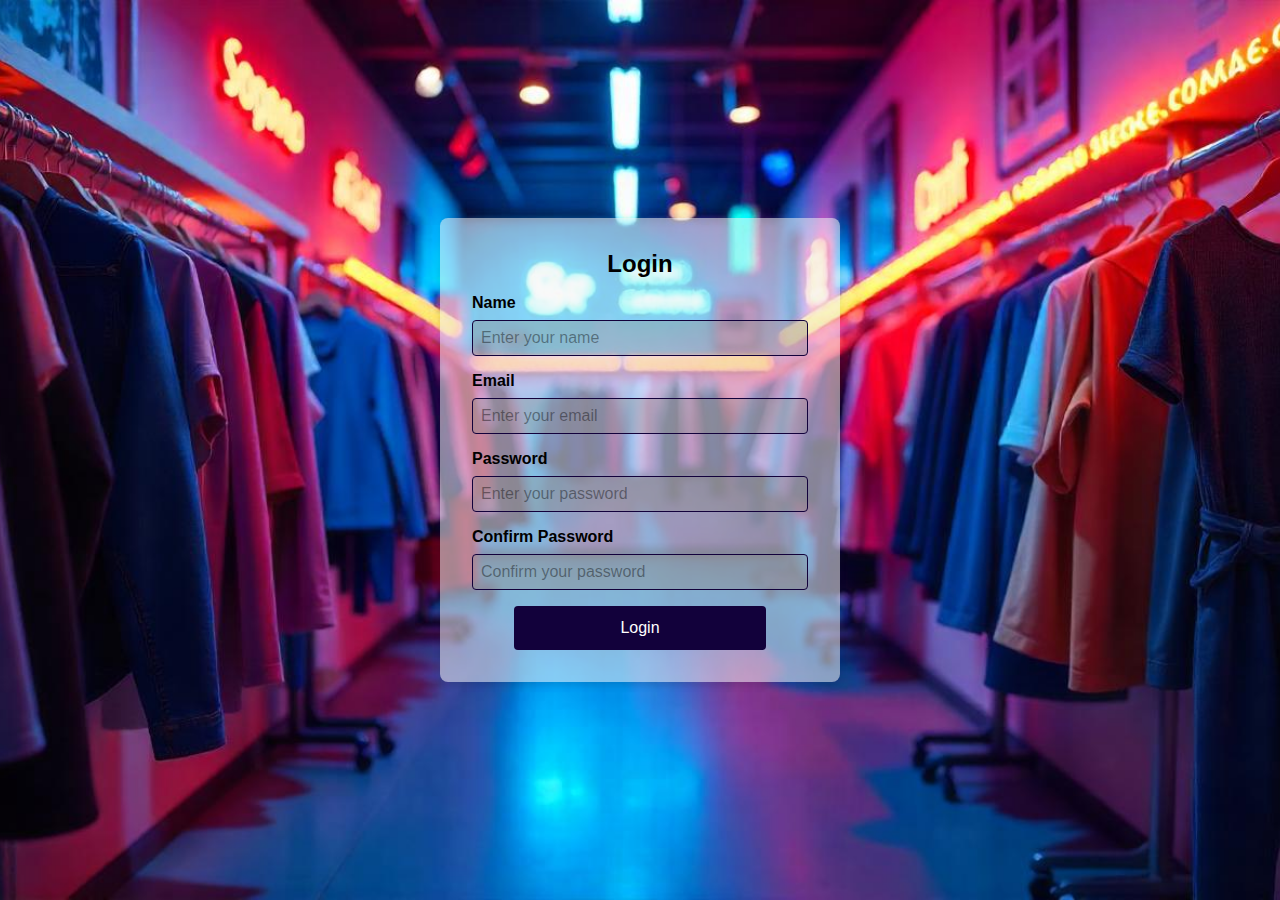
<file: index.html>
<!DOCTYPE html>
<html lang="en">
<head>
    <meta charset="UTF-8">
    <meta name="viewport" content="width=device-width, initial-scale=1.0">
    <title>Login Page</title>
    <link rel="stylesheet" href="./Styles/login.css">
</head>
<body>
    <main>
        <section class="login-container">
            <form id="loginForm">
                <h2>Login</h2>
                <div class="form-group">
                    <label for="name">Name</label>
                    <input type="text" id="name" autocomplete="off" placeholder="Enter your name" required>
                </div>
                <div class="form-group">
                    <label for="email">Email</label>
                    <input type="email" id="email" autocomplete="off" placeholder="Enter your email" required>
                </div>
                <div class="form-group">
                    <label for="password">Password</label>
                    <input type="password" id="password" autocomplete="new-password" placeholder="Enter your password" required>
                </div>
                <div class="form-group">
                    <label for="confirmPassword">Confirm Password</label>
                    <input type="password" id="confirmPassword" autocomplete="off" placeholder="Confirm your password" required>
                </div>
                <div class="buttonContainer">
                <button type="submit" id="loginButton">Login</button></div>
            </form>
        </section>
    </main>
    <script src="./Scripts/login.js"></script>
</body>
</html>
</file>
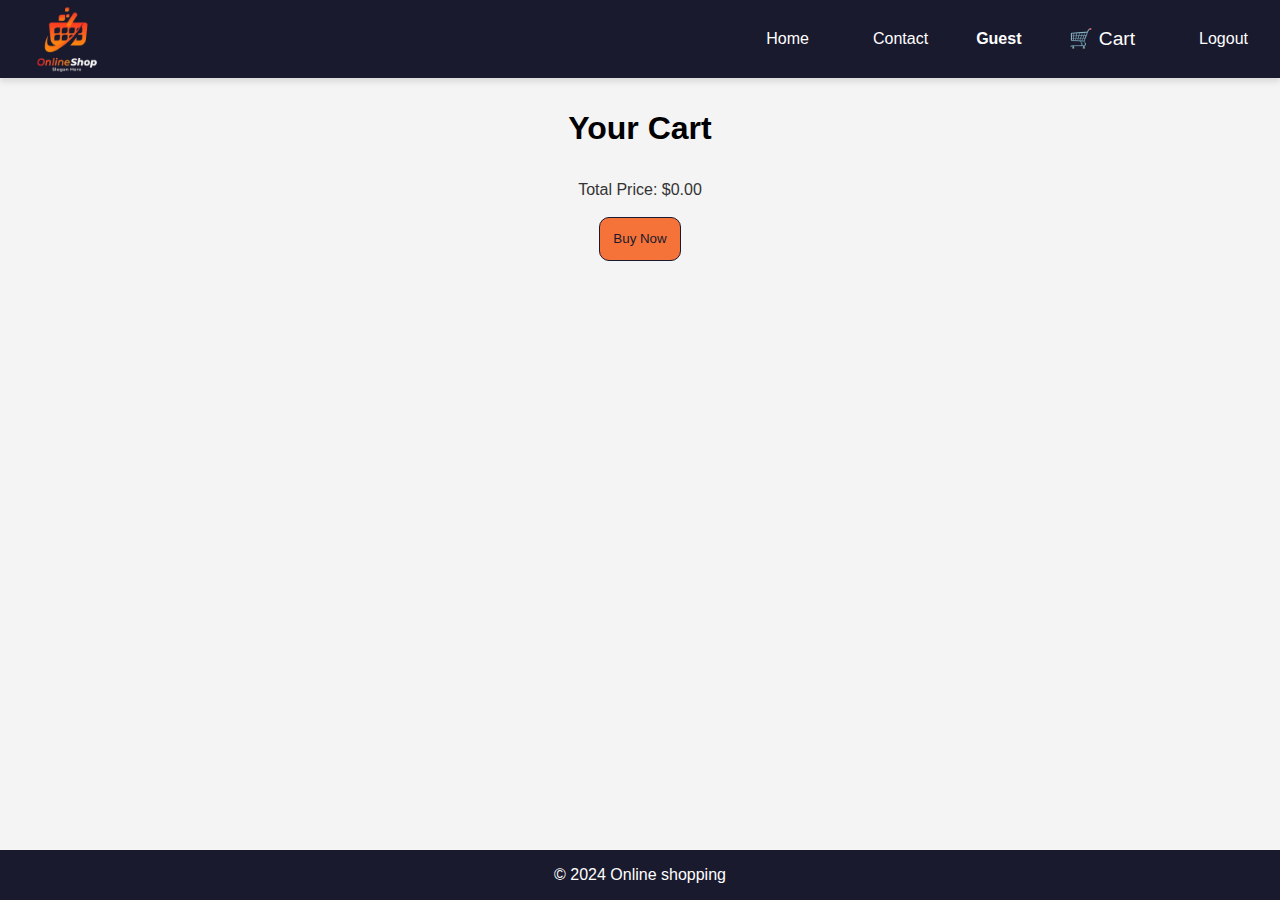
<file: cart.html>
<!DOCTYPE html>
<html lang="en">
<head>
    <meta charset="UTF-8">
    <meta name="viewport" content="width=device-width, initial-scale=1.0">
    <title>Cart</title>
    <link rel="stylesheet" href="./Styles/cart.css">
    <link rel="stylesheet" href="https://cdnjs.cloudflare.com/ajax/libs/font-awesome/6.0.0-beta3/css/all.min.css">
</head>
<body>
    <nav>
        <img class="logo" src="./logo1.jpg" alt="Logo">
        <ul>
            <li><a href="home.html" id="home">Home</a></li>
            <li><a href="contact.html" id="contact">Contact</a></li>
            <li id="userName">Welcome, User</li>
            <li><a href="cart.html" id="cart">🛒 Cart</a></li>
            <li><a href="index.html" id="logout">Logout</a></li>
        </ul>
        <div class="menu-toggle"><i class="fas fa-bars"></i></div>
    </nav>
    <main>
        <!-- Cart Section -->
        <section class="cart">
            <h2>Your Cart</h2>
            <div id="cartItems"></div>
            <br>
            <div id="totalPrice"></div>
            <br>
            <button id="buyNow" class="buy-now">Buy Now</button>
        </section>
    </main>

    <footer>
        <p>&copy; 2024 Online shopping</p>
        <button id="backToTopBtn">
            <i class="fas fa-arrow-up"></i>
        </button>
    </footer>

    <script src="./Scripts/cart.js"></script>
</body>
</html>
</file>
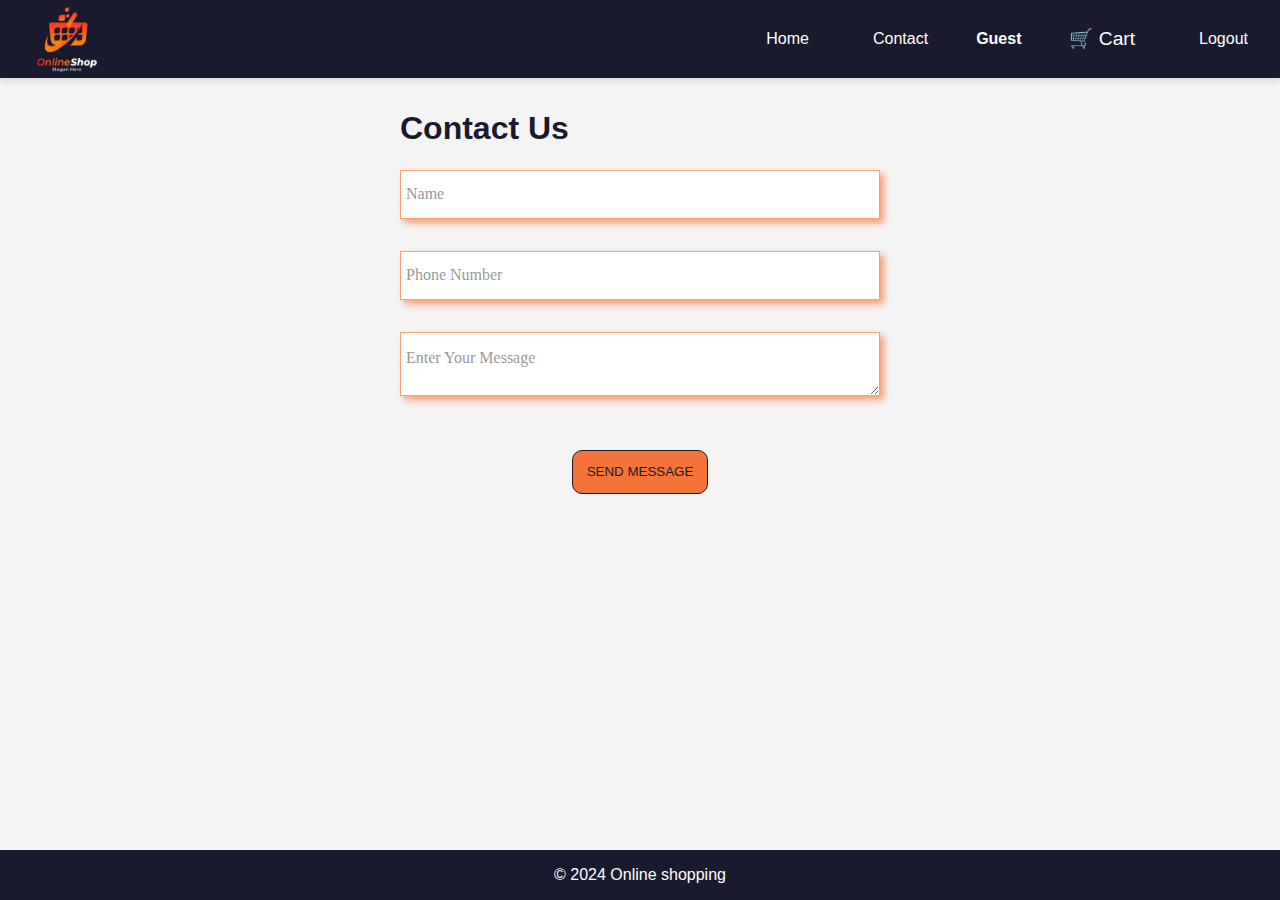
<file: contact.html>
<!DOCTYPE html>
<html lang="en">

<head>
    <meta charset="UTF-8">
    <meta name="viewport" content="width=device-width, initial-scale=1.0">
    <title>Contact</title>
    <link rel="stylesheet" href="./Styles/contact.css">
</head>

<body>

    <!-- Navigation Bar -->
    <nav>
        <img class="logo" src="./logo1.jpg" alt="Logo">
        <ul>
            <li><a href="home.html" id="home">Home</a></li>
            <li><a href="contact.html" id="contact">Contact</a></li>
            <li id="userName">Welcome, User</li>
            <li><a href="cart.html" id="cart">🛒 Cart</a></li>
            <li><a href="index.html" id="logout">Logout</a></li>
        </ul>
        <div class="menu-toggle"><i class="fas fa-bars"></i></div>
    </nav>

    <!-- Form -->
    <div class="contact">
        <h1>Contact Us</h1><br>
        <form>
            <p><input type="text" placeholder="Name" required name="Name" tabindex="1"></p>
            <p><input type="tel" placeholder="Phone Number" required name="People" tabindex="2"></p>
            <textarea name="feedback" id="#" placeholder="Enter Your Message"></textarea><br><br>
            <div style="text-align: center;">
                <p style="border-bottom: none;"><button type="submit">SEND MESSAGE</button></p>
            </div>
        </form>
    </div>

    <!-- Footer -->
    <footer>
        <p>&copy; 2024 Online shopping</p>
        <button id="backToTopBtn">
            <i class="fas fa-arrow-up"></i>
        </button>
    </footer>

    <script src="./Scripts/contact.js"></script>
</body>

</html>
</file>
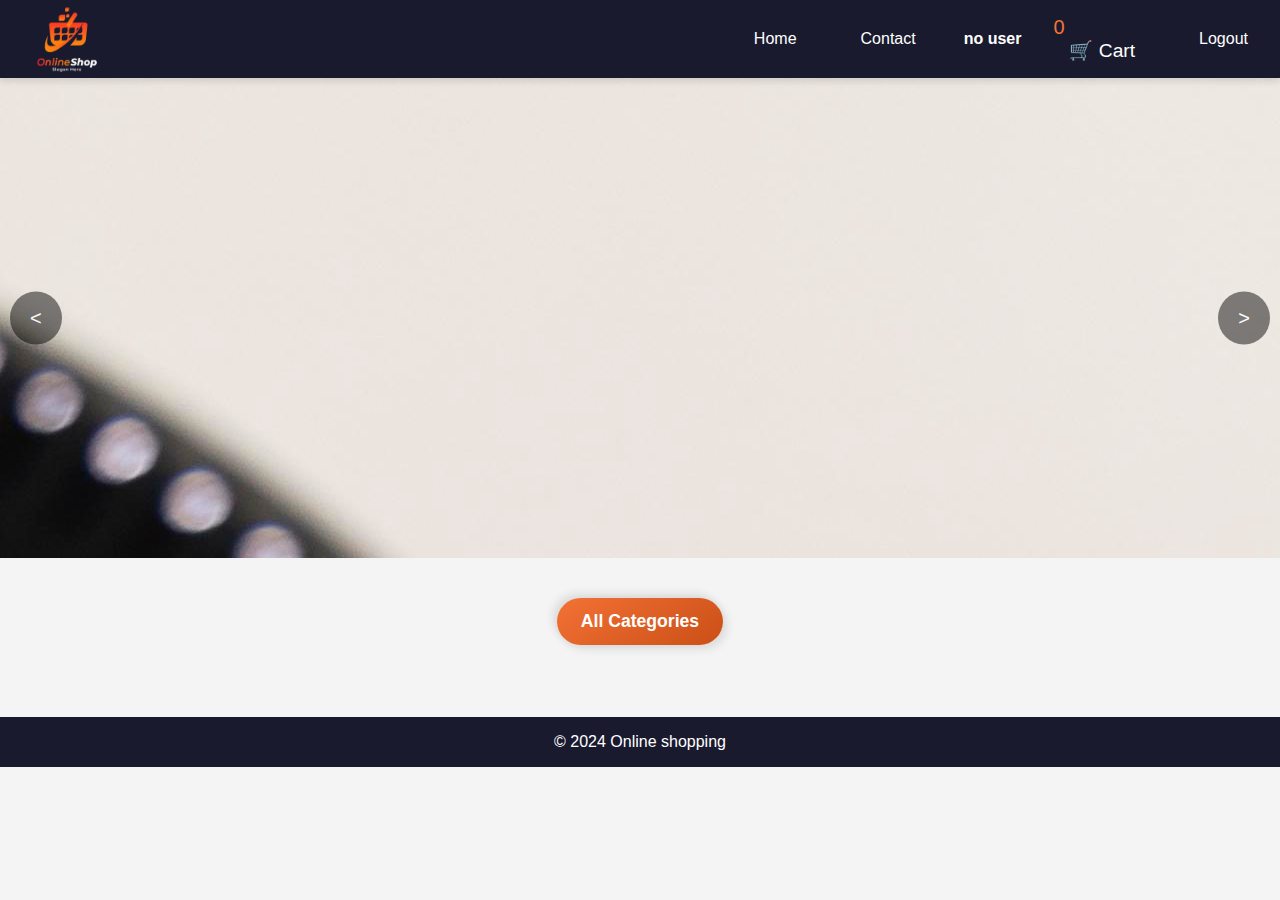
<file: home.html>
<!DOCTYPE html>
<html lang="en">

<head>
    <meta charset="UTF-8">
    <meta name="viewport" content="width=device-width, initial-scale=1.0">
    <title>Home Page</title>
    <link rel="stylesheet" href="./Styles/home.css">
    <link rel="stylesheet" href="https://cdnjs.cloudflare.com/ajax/libs/font-awesome/6.0.0-beta3/css/all.min.css">
</head>

<body>
    <!-- Navigation Bar -->
    <nav>
        <img class="logo" src="./logo1.jpg" alt="Logo">
        <ul>
            <li><a href="home.html" id="home">Home</a></li>
            <li><a href="contact.html" id="contact">Contact</a></li>
            <li id="userName">Welcome, User</li>
            <li><div id="cartCounter" class="cart-counter">0</div><a href="cart.html" id="cart">🛒 Cart
            </a></li>
            <li><a href="index.html" id="logout">Logout</a></li>
        </ul>
        <div class="menu-toggle"><i class="fas fa-bars"></i></div>
    </nav>

    <!-- Slider -->
    <div class="slidercontainer">
        <div class="slider">
            <img id="sliderImage" src="Images/image1.jpg" alt="Slider Image">
            <div class="controls">
                <button id="prev" class="control-button">&lt;</button>
                <button id="next" class="control-button">&gt;</button>
            </div>
        </div>
    </div>

    <!-- Categories Section -->
    <section class="categories">
        <button id="allCategories">All Categories</button>
        <div id="categoryButtons"></div>
    </section>

    <!-- Products Section -->
    <section class="products" id="products"></section>

    <!-- Footer -->
    <footer>
        <p>&copy; 2024 Online shopping</p>
        <button id="backToTopBtn">
            <i class="fas fa-arrow-up"></i>
        </button>
    </footer>

    <script src="./Scripts/home.js"></script>
</body>
</html>
</file>
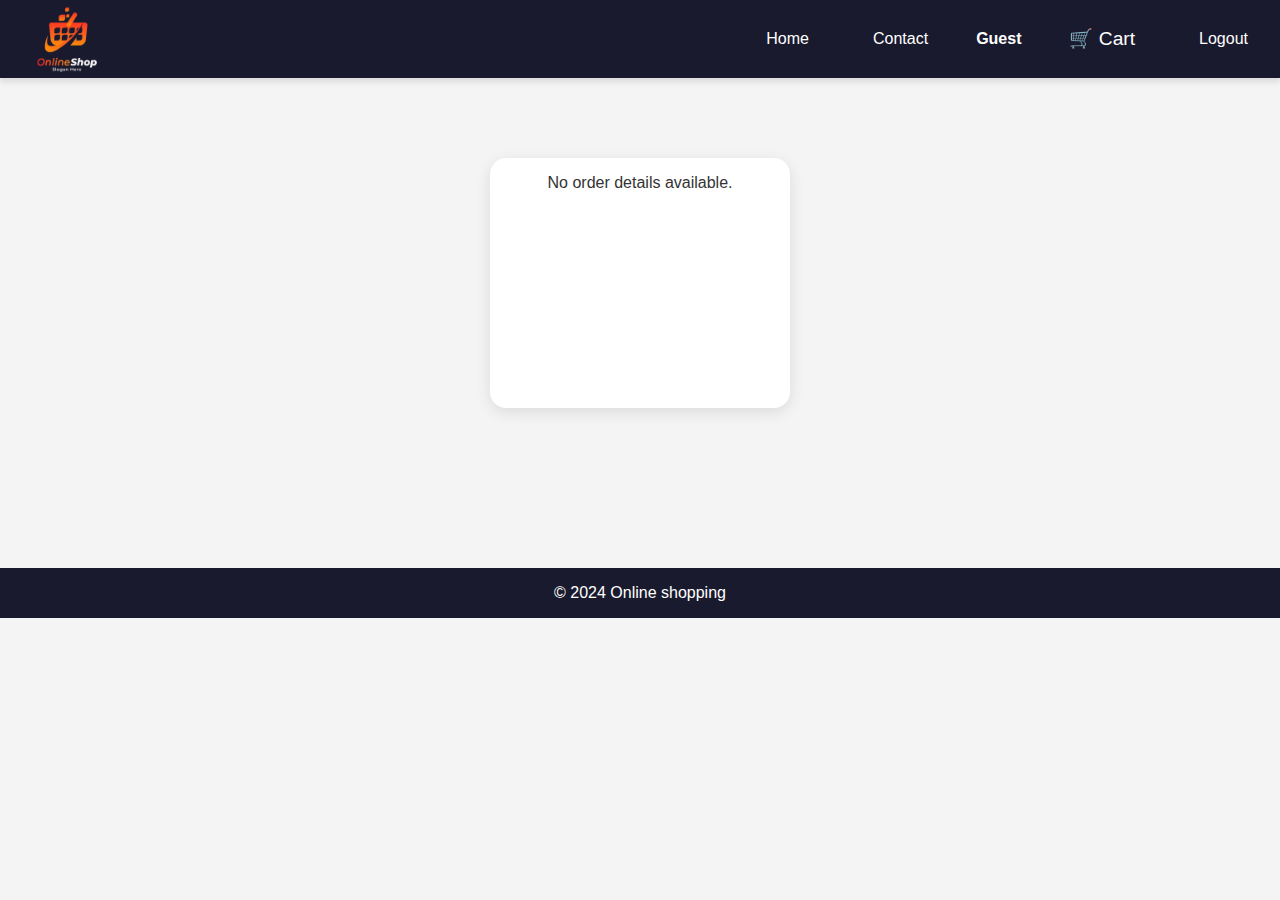
<file: order-shipped.html>
<!DOCTYPE html>
<html lang="en">
<head>
    <meta charset="UTF-8">
    <meta name="viewport" content="width=device-width, initial-scale=1.0">
    <title>Order Shipped</title>
    <link rel="stylesheet" href="./Styles/order-shipped.css">
    <link rel="stylesheet" href="https://cdnjs.cloudflare.com/ajax/libs/font-awesome/6.0.0-beta3/css/all.min.css">
</head>
<body>
    <nav>
        <img class="logo" src="./logo1.jpg" alt="Logo">
        <ul>
            <li><a href="home.html" id="home">Home</a></li>
            <li><a href="contact.html" id="contact">Contact</a></li>
            <li id="userName">Welcome, User</li>
            <li><a href="cart.html" id="cart">🛒 Cart</a></li>
            <li><a href="index.html" id="logout">Logout</a></li>
        </ul>
        <div class="menu-toggle"><i class="fas fa-bars"></i></div>
    </nav>

    <main>
        <section class="product-card">
        </section>
    </main>

    <footer>
        <p>&copy; 2024 Online shopping</p>
        <button id="backToTopBtn">
            <i class="fas fa-arrow-up"></i>
        </button>
    </footer>

    <script src="./Scripts/order-shipped.js"></script>
</body>
</html>
</file>
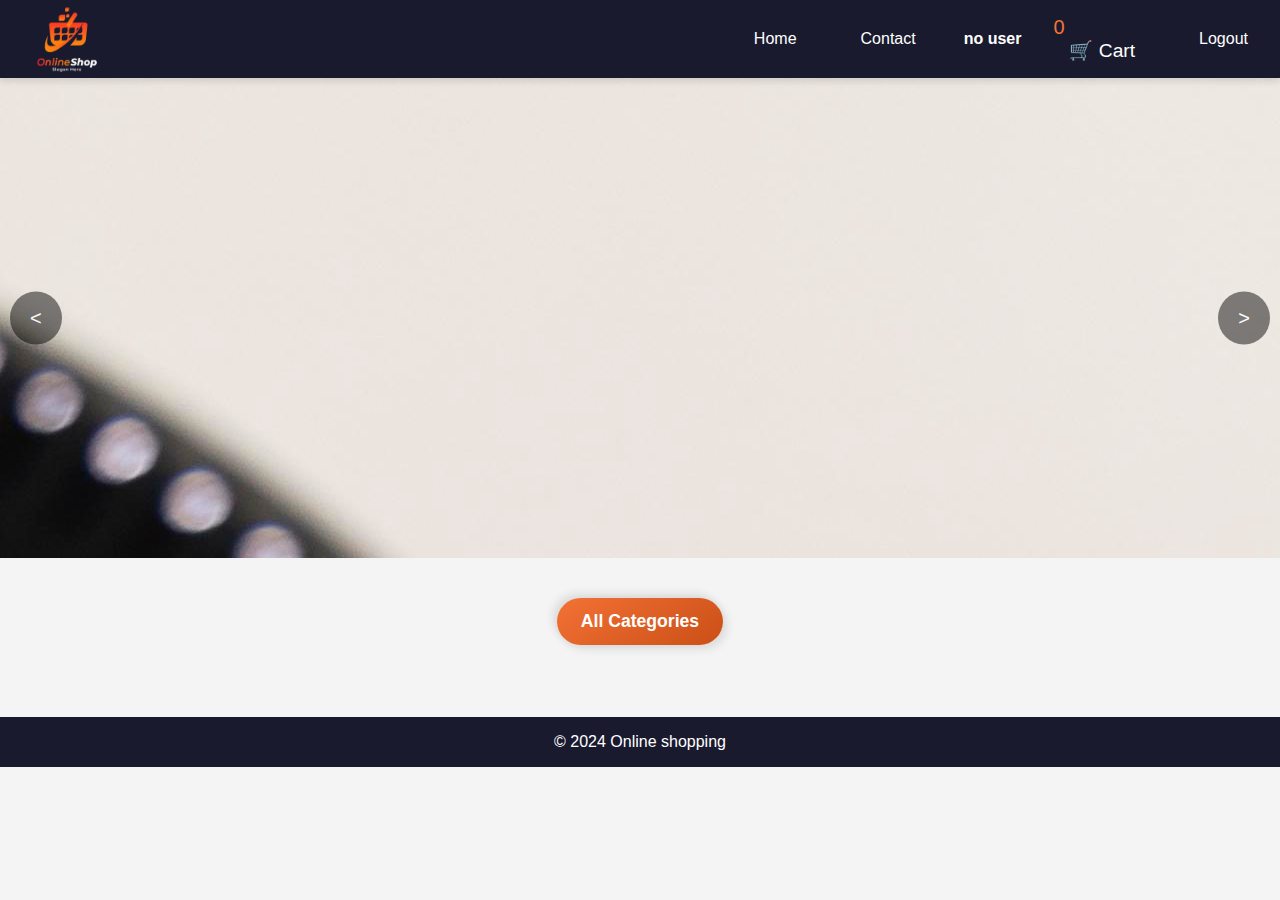
<file: product-details.html>
<!DOCTYPE html>
<html lang="en">
<head>
    <meta charset="UTF-8">
    <meta name="viewport" content="width=device-width, initial-scale=1.0">
    <title>Product Details</title>
    <link rel="stylesheet" href="./Styles/product-details.css">
    <link rel="stylesheet" href="https://cdnjs.cloudflare.com/ajax/libs/font-awesome/6.0.0-beta3/css/all.min.css">
</head>
<body>
    
    <nav>
        <img class="logo" src="./logo1.jpg" alt="Logo">
        <ul>
            <li><a href="home.html" id="home">Home</a></li>
            <li><a href="contact.html" id="contact">Contact</a></li>
            <li id="userName">Welcome, User</li>
            <li><a href="cart.html" id="cart">🛒 Cart</a></li>
            <li><a href="index.html" id="logout">Logout</a></li>
        </ul>
        <div class="menu-toggle"><i class="fas fa-bars"></i></div>
    </nav>

    <main>
        <section class="product-details" id="product-details">
            <div class="product-card">
                <img id="product-image" src="" alt="Product Image" />
                <h3 id="product-title"></h3>
                <p id="product-price"></p>
                <p id="product-category"></p>
                <p id="product-description"></p>
                <div class="buttons">
                    <button id="add-to-cart">Add to Cart</button>
                    <button id="back-to-home">Back to Home</button>
                </div>
            </div>
        </section>
    </main>

    <footer>
        <p>&copy; 2024 Online shopping</p>
        <button id="backToTopBtn">
            <i class="fas fa-arrow-up"></i>
        </button>
    </footer>

    <script src="./Scripts/product-details.js"></script>
</body>
</html>
</file>
<file: Styles/login.css>
* {
    margin: 0;
    padding: 0;
    box-sizing: border-box;
}

body {
    font-family: Arial, sans-serif;
    background-color: #f4f4f4;
    color: #000;
    display: flex;
    flex-direction: column;
    min-height: 100vh;
    background-image: url('../background.jpg');
    background-size: cover; 
    background-position: center; 
    background-repeat: no-repeat;
}

/* Main Content */
main {
    flex: 1;
    display: flex;
    align-items: center;
    justify-content: center;
}

.login-container {
    background: #f3f3f38a;
    padding: 2rem;
    border-radius: 8px;
    box-shadow: 0 4px 6px rgba(0, 0, 0, 0.1);
    max-width: 400px;
    width: 100%;
}

.login-container h2 {
    margin-bottom: 1rem;
    color: #000;
    text-align: center;
}

.form-group {
    margin-bottom: 1rem;
}

.form-group label {
    display: block;
    margin-bottom: 0.5rem;
    font-weight: bold;
}

.form-group input {
    width: 100%;
    padding: 0.5rem;
    border: 1px solid #12013b;
    border-radius: 4px;
    font-size: 1rem;
    background-color: rgba(143, 141, 141, 0.377);
    color: white;
}

.form-group input::placeholder {
    color: #00000067;
}

button {
    width: 75%;
    padding: 0.75rem;
    background-color: #12013b;
    color: white;
    border: none;
    border-radius: 4px;
    font-size: 1rem;
    cursor: pointer;
    transition: all .5s;
    border: 1px solid transparent;
}

.buttonContainer{
    width: 100%;
    text-align: center;
}
button:hover {
    color: #12013b;
    background-color: white;
    border-color: #12013b;
}
</file>
<file: Styles/cart.css>
* {
    margin: 0;
    padding: 0;
    box-sizing: border-box;
}

body {
    font-family: 'Arial', sans-serif;
    background-color: #f4f4f4;
    color: #333;
    display: flex;
    flex-direction: column;
    min-height: 100vh;
}

/* Navigation Bar */
nav {
    display: flex;
    align-items: center;
    justify-content: space-between;
    background-color: #1a1a2e;
    padding: .03rem 1rem;
    position: sticky;
    top: 0;
    z-index: 1000;
    box-shadow: 0 4px 6px rgba(0, 0, 0, 0.1);
    margin: 0; 
}

nav .logo {
    width: 100px;
    height: auto;
    cursor: pointer;
}

nav ul {
    display: flex;
    list-style: none;
    align-items: center;
    gap: 2rem;
    margin: 0;
}

nav ul li a {
    color: #ffffff;
    text-decoration: none;
    font-weight: 500;
    font-size: 1rem;
    transition: color 0.3s ease, transform 0.3s ease;
    padding: 0.5rem 1rem;
    border-radius: 5px;
}

nav ul li a:hover {
    color:white;
    background-color: #f753078c;
    transform: scale(2);
    padding: 1rem 1.5rem;
    border-radius: 60%;
}

nav ul li a#cart {
    font-size: 1.2rem;
}

nav ul li#userName {
    color: #ffffff;
    font-weight: bold;
}
nav ul li#userName:hover{
   color: #f753078c;
    
}
.nav-icons {
    display: flex;
    gap: 1.5rem;
}

.nav-icons a {
    color: #ffffff;
    font-size: 1.2rem;
    transition: color 0.3s ease;
}

.nav-icons a:hover {
    color: #00bcd4;
}

.menu-toggle {
    display: none;
    font-size: 1.5rem;
    color: white;
    cursor: pointer;
}

/* Cart Section */
.cart {
    display: flex;
    flex-direction: column;
    align-items: center;
    padding: 2rem 1rem;
    margin-bottom: 2rem;
    width: 100%;
}

.cart h2 {
    font-size: 2rem;
    color: #000;
    margin-bottom: 1rem;
    text-align: center;
}
.buy-now{
    padding: 1em;
    background-color:  #f57338;
    border: 1px solid #1a1a2e;
    color: #1a1a2e;
    border-radius: 10px;
}

.buy-now:hover{
    border:1px solid #f57338;
    background-color: #1a1a2e;
    color: #f57338;
    cursor: pointer;
}
.cart-item {
    display: flex;
    justify-content: space-between;
    align-items: center;
    background-color: white;
    padding: 1rem;
    margin-bottom: 1rem;
    border-radius: 8px;
    box-shadow: 0 4px 8px rgba(0, 0, 0, 0.1);
    width: 100%;
    max-width: 800px;
    flex-wrap: wrap;
    transition: opacity 0.3s, transform 0.3s;
}

.cart-item:hover{
    box-shadow: 4px 4px 6px #f574387c;
    opacity: 1;
    transform: scale(1.1);
}

.cart-item img {
    width: 80px;
    height: 80px;
    object-fit: contain;
    border-radius: 8px;
    margin-right: 1rem;
}

.cart-item .info {
    flex-grow: 1;
    width: 30rem;
}

.cart-item h3 {
    font-size: 1rem;
    color: #333;
    margin-bottom: 0.5rem;
}

.cart-item .quantity {
    display: flex;
    align-items: center;
    gap: 1rem;
    margin-top: 0.5rem;
}

/* Footer */
footer {
    text-align: center;
    padding: 1rem;
    background-color: #1a1a2e;
    color: white;
    margin-top: auto;
}

#backToTopBtn {
    position: fixed;
    bottom: 20px;
    right: 20px;
    background-color: rgba(128, 128, 128, 0.5);
    color: white;
    border: none;
    padding: 10px;
    border-radius: 50%;
    font-size: 20px;
    display: none;
}

/* Responsive Design */
@media (max-width: 768px) {
    nav ul {
        display: none;
    }

    .menu-toggle {
        display: block;
    }

    .cart-item {
        flex-direction: column;
        align-items: flex-start;
    }

    .cart-item img {
        margin-bottom: 1rem;
    }

    .cart-summary {
        max-width: 100%;
    }
}

@media (max-width: 480px) {
    .cart h2 {
        font-size: 1.5rem;
    }

    .cart-item img {
        width: 70px;
        height: 70px;
    }

    .cart-summary h3 {
        font-size: 1.2rem;
    }

    .cart-summary button {
        font-size: 0.9rem;
    }
}
</file>
<file: Styles/contact.css>
* {
    margin: 0;
    padding: 0;
    box-sizing: border-box;
}

body, html {
    margin: 0; 
    padding: 0;
    box-sizing: border-box;
}

body {
    font-family: 'Arial', sans-serif;
    background-color: #f4f4f4;
    color: #333;
    display: flex;
    flex-direction: column;
    margin: 0;
    height: 100vh;
}

/* Navbar Styling */
nav {
    display: flex;
    align-items: center;
    justify-content: space-between;
    background-color: #1a1a2e;
    padding: .03rem 1rem;
    position: sticky;
    top: 0;
    z-index: 1000;
    box-shadow: 0 4px 6px rgba(0, 0, 0, 0.1);
    margin: 0;
}

nav .logo {
    width: 100px;
    height: auto;
    cursor: pointer;
}

nav ul {
    display: flex;
    list-style: none;
    align-items: center;
    gap: 2rem;
    margin: 0; 
}

nav ul li a {
    color: #ffffff;
    text-decoration: none;
    font-weight: 500;
    font-size: 1rem;
    transition: color 0.3s ease, transform 0.3s ease;
    padding: 0.5rem 1rem;
    border-radius: 5px;
}

nav ul li a:hover {
    color:white;
    background-color: #f753078c;
    transform: scale(2);
    padding: 1rem 1.5rem;
    border-radius: 60%;
}

nav ul li a#cart {
    font-size: 1.2rem;
}

nav ul li#userName {
    color: #ffffff;
    font-weight: bold;
}
nav ul li#userName:hover{
   color: #f753078c;
    
}
.nav-icons {
    display: flex;
    gap: 1.5rem;
}

.nav-icons a {
    color: #ffffff;
    font-size: 1.2rem;
    transition: color 0.3s ease;
}

.nav-icons a:hover {
    color: #00bcd4;
}

.menu-toggle {
    display: none;
    font-size: 1.5rem;
    color: white;
    cursor: pointer;
}

.contact {
    display: block;
    align-items: center;
    max-width: 1200px;
    margin: 0 auto;
    text-size-adjust: 20px;
    height: 100vh;
}

.contact > div {
    flex: 1;
    padding: 10px;
}

.contact h1 {
    font-size: 2em; 
    margin-bottom: 5px; 
    margin-top: 2rem;
    color: #1a1a2e;
}

input, textarea {
    color: fieldtext;
    letter-spacing: normal;
    word-spacing: normal;
    text-transform: none;
    text-indent: 0px;
    text-shadow: none;
    text-align: start;
    border: 1px solid #f753078c;
    box-shadow: 4px 4px 7px #f753078c;
    cursor: text;
    background-color: field;
    padding-top: 16px;
    padding-bottom: 16px;
    padding-left: 5px;
    width: 30rem;
    margin-bottom: 2rem;
}

input::placeholder, textarea::placeholder {
    font-size: 16px; 
    font-family: 'Times New Roman'; 
    color: #999; 
}

.contact form button {
    cursor: pointer;
    transition: background-color 0.3s ease;
    text-decoration: none;
    text-align: center;
    padding: 1em;
    background-color:  #f57338;
    border: 1px solid #1a1a2e;
    color: #1a1a2e;
    border-radius: 10px;
}

.contact form button:hover {
    border:1px solid #f57338;
    background-color: #1a1a2e;
    color: #f57338;
    box-shadow: 4px 4px 7px #f753078c;
}

/* Footer */
footer {
    text-align: center;
    padding: 1rem;
    background-color: #1a1a2e;
    color: white;
    margin: 0; 
}

#backToTopBtn {
    position: fixed;
    bottom: 20px;
    right: 20px;
    background-color: rgba(128, 128, 128, 0.5);
    color: white;
    border: none;
    padding: 10px;
    border-radius: 50%;
    font-size: 20px;
    cursor: pointer;
    display: none;
    transition: background-color 0.3s ease;
}

#backToTopBtn:hover {
    background-color: rgba(128, 128, 128, 0.7);
}

#backToTopBtn i {
    font-size: 18px;
}

/* Responsive Design */
@media (max-width: 768px) {
    nav ul {
        display: none; 
    }
    .menu-toggle {
        display: block;
        color: white;
        cursor: pointer;
    }
}
</file>
<file: Styles/home.css>
* {
    margin: 0;
    padding: 0;
    box-sizing: border-box;
}

body, html {
    margin: 0; 
    padding: 0;
    box-sizing: border-box;
}

body {
    font-family: 'Arial', sans-serif;
    background-color: #f4f4f4;
    color: #333;
    display: flex;
    flex-direction: column;
    min-height: 100vh;
    margin: 0;
}

/* Navbar Styling */
nav {
    display: flex;
    align-items: center;
    justify-content: space-between;
    background-color: #1a1a2e;
    padding: .03rem 1rem;
    position: sticky;
    top: 0;
    z-index: 1000;
    box-shadow: 0 4px 6px rgba(0, 0, 0, 0.1);
    margin: 0; 
}

nav .logo {
    width: 100px;
    height: auto;
    cursor: pointer;
}

nav ul {
    display: flex;
    list-style: none;
    align-items: center;
    gap: 2rem;
    margin: 0; 
}

nav ul li a {
    color: #ffffff;
    text-decoration: none;
    font-weight: 500;
    font-size: 1rem;
    transition: color 0.3s ease, transform 0.3s ease;
    padding: 0.5rem 1rem;
    border-radius: 5px;
}

nav ul li a:hover {
    color:white;
    background-color: #f753078c;
    transform: scale(2);
    padding: 1rem 1.5rem;
    border-radius: 60%;
}

nav ul li a#cart {
    font-size: 1.2rem;
}

nav ul li#userName {
    color: #ffffff;
    font-weight: bold;
}
nav ul li#userName:hover{
   color: #f753078c;
    
}
.nav-icons {
    display: flex;
    gap: 1.5rem;
}

.nav-icons a {
    color: #ffffff;
    font-size: 1.2rem;
    transition: color 0.3s ease;
}

.nav-icons a:hover {
    color: #00bcd4;
}

.menu-toggle {
    display: none;
    font-size: 1.5rem;
    color: white;
    cursor: pointer;
}

/* Slider */
.slidercontainer {
    width: 100%;
    height: 30rem; 
    position: relative;
    overflow: hidden;
}

/* Slider Container */
.slider {
    position: relative;
    width: 100%;
    height: 30rem; 
    overflow: hidden;
}

/* Slider Image Styles */
.slider-image {
    position: absolute;
    top: 0;
    left: 100%; 
    width: 100%;
    height: 100%;
    background-size: cover;
    background-position: center;
    transition: transform 1s ease-out, left 1s ease-out;
    transform: scale(0);
}

/* Active Image */
.slider-image.active {
    left: 0; 
}

/* Previous and Next Buttons */
.control-button {
    background-color: rgba(0, 0, 0, 0.5);
    color: white;
    border: none;
    padding: 15px;
    border-radius: 50%;
    font-size: 20px;
    cursor: pointer;
    position: absolute;
    top: 50%;
    transform: translateY(-50%);
    z-index: 100;
}

#prev {
    left: 10px;
}

#next {
    right: 10px;
}

/* Slider Dots */
.slider-dots {
    position: absolute;
    bottom: 20px;
    left: 50%;
    transform: translateX(-50%);
    display: flex;
    gap: 10px;
}

.slider-dot {
    width: 15px;
    height: 15px;
    background-color: rgba(255, 255, 255, 0.5);
    border-radius: 50%;
    cursor: pointer;
    transition: background-color 0.3s;
}

.slider-dot.active {
    background-color: #1a1a2e;
}

.controls {
    position: absolute;
    top: 50%;
    width: 100%;
    display: flex;
    justify-content: space-between;
    transform: translateY(-50%);
    padding: 0 20px;
    margin: 0;
}

.control-button {
    background-color: rgba(0, 0, 0, 0.6);
    color: white;
    border: none;
    padding: 15px 20px;
    border-radius: 50%;
    font-size: 20px;
    cursor: pointer;
    opacity: 0.8;
    transition: opacity 0.3s, transform 0.3s;
}

.control-button:hover {
    opacity: 1;
    transform: scale(1.1);
}

/* Categories Section */
.categories {
    margin: 2rem 0; 
    text-align: center;
    padding: 0;
}

.categories button {
    margin: 0.5rem;
    padding: 0.8rem 1.5rem;
    background: linear-gradient(145deg, #f37135, #ca4f16);
    color: white;
    border: none;
    border-radius: 50px;
    cursor: pointer;
    font-size: 1.1rem;
    font-weight: bold;
    box-shadow: 4px 4px 10px rgba(0, 0, 0, 0.1), -4px -4px 10px rgba(0, 0, 0, 0.1);
    transition: all 0.3s ease-in-out;
    display: inline-flex;
    align-items: center;
    justify-content: center;
}

/* Hover Effects */
.categories button:hover {
    background: linear-gradient(145deg, #f57338, #fc6824);
    box-shadow: 6px 6px 5px #1a1a2e, -6px -6px 5px #1a1a2e;
    transform: scale(1.05);
}

.categories button i {
    margin-right: 8px;
    font-size: 1.2rem;
}

/* Active Button Style */
.categories button.active {
    background: linear-gradient(145deg, #e91e63, #d81b60);
    box-shadow: 4px 4px 10px rgba(0, 0, 0, 0.1), -4px -4px 10px rgba(0, 0, 0, 0.1);
}

.categories button:focus {
    outline: none;
    box-shadow: 0 0 0 3px rgba(255, 255, 255, 0.6);
}

/* Products */
.products {
    display: grid;
    grid-template-columns: repeat(4, 1fr);
    gap: 2rem;
    padding: 1rem;
    justify-items: center;
    margin: 0; 
}

.product-card {
    background-color: white;
    border-radius: 16px;
    box-shadow: 0 4px 15px rgba(0, 0, 0, 0.1);
    padding: 1rem;
    text-align: center;
    width: 100%;
    max-width: 250px;
    transition: transform 0.3s ease, box-shadow 0.3s ease, background-color 0.3s ease;
    display: flex;
    flex-direction: column;
    justify-content: space-between;
    align-items: center;
    position: relative; 
    overflow: hidden; 
    height: 350px; 
}

.product-card:hover {
    transform: scale(1.05);
    box-shadow: 0 8px 20px rgba(0, 0, 0, 0.3);
    background-color: #f9f9f9; 
}

.product-card::before {
    content: '';
    position: absolute;
    top: 50%;
    left: 50%;
    width: 200%;
    height: 200%;
    transform: translate(-50%, -50%) scale(0);
    z-index: 0;
    transition: transform 0.5s ease;
    border-radius: 50%;
}

/* Product Image */
.product-card img {
    width: 100%;
    height: 150px;
    object-fit: contain;
    border-radius: 12px;
    margin-bottom: 1rem;
    transition: transform 0.5s ease, filter 0.3s ease;
    z-index: 1; 
}

.product-card:hover img {
    transform: scale(1.1);
    filter: brightness(1.1);
}

/* Product Title */
.product-card h2 {
    font-size: 1.1rem;
    margin: 0.5rem 0;
    font-weight: bold;
    color: #333;
    text-align: center;
    z-index: 1;
}

/* Product Price or Description */
.product-card p {
    font-size: 0.95rem;
    color: #777;
    margin: 0.5rem 0;
    z-index: 1;
}

/* Button Styling */
.product-card button {
    background-color: #f57338;
    color: white;
    border: none;
    border-radius: 25px;
    padding: 0.7rem 1.5rem;
    font-size: 0.9rem;
    font-weight: bold;
    cursor: pointer;
    z-index: 1;
    box-shadow: 0 4px 10px #f8601a;
    transition: 0.2s ease;
}

.product-card button:hover {
    background-color: #f57338;
    transform: translateY(-5px) scale(1.1);
    box-shadow: 0 6px 15px #f8601a;
}
#cartCounter{
    color: #f57338;
   
    font-size: 20px;
   
}
/* Footer */
footer {
    text-align: center;
    padding: 1rem;
    background-color: #1a1a2e;
    color: white;
    margin: 0; 
}

#backToTopBtn {
    position: fixed;
    bottom: 20px;
    right: 20px;
    background-color: rgba(128, 128, 128, 0.5);
    color: white;
    border: none;
    padding: 10px;
    border-radius: 50%;
    font-size: 20px;
    cursor: pointer;
    display: none;
    transition: background-color 0.3s ease;
}

#backToTopBtn:hover {
    background-color: rgba(128, 128, 128, 0.7);
}

#backToTopBtn i {
    font-size: 18px;
}

/* Responsive Design */
@media (max-width: 768px) {
    nav ul {
        display: none; 
    }
    .menu-toggle {
        display: block;
        color: white;
        cursor: pointer;
    }
    .products {
        grid-template-columns: repeat(2, 1fr);
    }
}

@media (max-width: 480px) {
    .products {
        grid-template-columns: 1fr;
    }
    .categories {
        margin: 1rem 0; 
    }
}

@keyframes float {
    0%, 100% {
        transform: translateY(0);
    }
    50% {
        transform: translateY(-20px);
    }
}
</file>
<file: Styles/order-shipped.css>
* {
    margin: 0;
    padding: 0;
    box-sizing: border-box;
}

body, html {
    margin: 0; 
    padding: 0;
    box-sizing: border-box;
}

body {
    font-family: 'Arial', sans-serif;
    background-color: #f4f4f4;
    color: #333;
    display: flex;
    flex-direction: column;
    height: 100vh;
    margin: 0;
}

/* Navbar Styling */
nav {
    display: flex;
    align-items: center;
    justify-content: space-between;
    background-color: #1a1a2e;
    padding: .03rem 1rem;
    position: sticky;
    top: 0;
    z-index: 1000;
    box-shadow: 0 4px 6px rgba(0, 0, 0, 0.1);
    margin: 0; 
}

nav .logo {
    width: 100px;
    height: auto;
    cursor: pointer;
}

nav ul {
    display: flex;
    list-style: none;
    align-items: center;
    gap: 2rem;
    margin: 0; 
}

nav ul li a {
    color: #ffffff;
    text-decoration: none;
    font-weight: 500;
    font-size: 1rem;
    transition: color 0.3s ease, transform 0.3s ease;
    padding: 0.5rem 1rem;
    border-radius: 5px;
}

nav ul li a:hover {
    color:white;
    background-color: #f753078c;
    transform: scale(2);
    padding: 1rem 1.5rem;
    border-radius: 60%;
}

nav ul li a#cart {
    font-size: 1.2rem;
}

nav ul li#userName {
    color: #ffffff;
    font-weight: bold;
}
nav ul li#userName:hover{
   color: #f753078c;
    
}
.nav-icons {
    display: flex;
    gap: 1.5rem;
}

.nav-icons a {
    color: #ffffff;
    font-size: 1.2rem;
    transition: color 0.3s ease;
}

.nav-icons a:hover {
    color: #00bcd4;
}

.menu-toggle {
    display: none;
    font-size: 1.5rem;
    color: white;
    cursor: pointer;
}

.order-shipped {
    height: 100vh;
}

h2 {
    text-align: center;
    font-size: 3.5rem;
    font-family: 'Franklin Gothic Medium', 'Arial Narrow', Arial, sans-serif;
    margin-top: 6rem;
}

.product-card {
    background-color: white;
    border-radius: 16px;
    box-shadow: 0 4px 15px rgba(0, 0, 0, 0.1);
    padding: 1rem;
    text-align: center;
    width: 100%;
    max-width: 300px;
    transition: transform 0.3s ease, box-shadow 0.3s ease, background-color 0.3s ease;
    display: flex;
    flex-direction: column;
    justify-content: space-between;
    align-items: center;
    overflow: hidden; 
    height: 250px; 
    margin: auto;
    margin-top: 5rem;
    margin-bottom: 10rem;
}

.product-card:hover {
    transform: scale(1.05);
    box-shadow: 0 8px 20px #f753078c;
    background-color: #f9f9f9; 
}

/* Footer */
footer {
    text-align: center;
    padding: 1rem;
    background-color: #1a1a2e;
    color: white;
    margin: 0; 
}

#backToTopBtn {
    position: fixed;
    bottom: 20px;
    right: 20px;
    background-color: rgba(128, 128, 128, 0.5);
    color: white;
    border: none;
    padding: 10px;
    border-radius: 50%;
    font-size: 20px;
    cursor: pointer;
    display: none;
    transition: background-color 0.3s ease;
}

#backToTopBtn:hover {
    background-color: rgba(128, 128, 128, 0.7);
}

#backToTopBtn i {
    font-size: 18px;
}

/* Responsive Design */
@media (max-width: 768px) {
    nav ul {
        display: none; 
    }
    .menu-toggle {
        display: block;
        color: white;
        cursor: pointer;
    }
}

@keyframes float {
    0%, 100% {
        transform: translateY(0);
    }
    50% {
        transform: translateY(-20px);
    }
}
</file>
<file: Styles/product-details.css>
* {
    margin: 0;
    padding: 0;
    box-sizing: border-box;
}

body {
    font-family: 'Poppins', sans-serif;
    background-color: #f0f4f8;
    color: #333;
    display: flex;
    flex-direction: column;
    min-height: 100vh;
    scroll-behavior: smooth;
}

/* Navbar Styling */
nav {
    display: flex;
    align-items: center;
    justify-content: space-between;
    background-color: #1a1a2e;
    padding: .03rem 1rem;
    position: sticky;
    top: 0;
    z-index: 1000;
    box-shadow: 0 4px 6px rgba(0, 0, 0, 0.1);
    margin: 0;
}

nav .logo {
    width: 100px;
    height: auto;
    cursor: pointer;
}

nav ul {
    display: flex;
    list-style: none;
    align-items: center;
    gap: 2rem;
    margin: 0;
}

nav ul li a {
    color: #ffffff;
    text-decoration: none;
    font-weight: 500;
    font-size: 1rem;
    transition: color 0.3s ease, transform 0.3s ease;
    padding: 0.5rem 1rem;
    border-radius: 5px;
}

nav ul li a:hover {
    color: white;
    background-color: #f753078c;
    transform: scale(2);
    padding: 1rem 1.5rem;
    border-radius: 60%;
}

nav ul li a#cart {
    font-size: 1.2rem;
}

nav ul li#userName {
    color: #ffffff;
    font-weight: bold;
}

nav ul li#userName:hover {
    color: #f753078c;

}

.nav-icons {
    display: flex;
    gap: 1.5rem;
}

.nav-icons a {
    color: #ffffff;
    font-size: 1.2rem;
    transition: color 0.3s ease;
}

.nav-icons a:hover {
    color: #00bcd4;
}

.menu-toggle {
    display: none;
    font-size: 1.5rem;
    color: white;
    cursor: pointer;
}

/* Product Details Section */
.product-details {
    display: flex;
    justify-content: center;
    align-items: center;
    margin: 2rem 0;
    padding: 1rem;
}

.product-card {
    background: #ffffff;
    border-radius: 12px;
    box-shadow: 0 8px 20px rgba(0, 0, 0, 0.2);
    padding: 2rem;
    text-align: center;
    width: 400px;
    max-width: 90%;
    transition: transform 0.3s ease, box-shadow 0.3s ease;
    overflow: hidden;
}

.product-card:hover {
    transform: translateY(-10px);
    box-shadow: 0 10px 25px #f57338;
}

.product-card img {
    width: 100%;
    height: 250px;
    object-fit: contain;
    border-radius: 8px;
    transition: transform 0.3s ease;
}

.product-card img:hover {
    transform: scale(1.05);
}

.product-card h3 {
    margin: 1rem 0 0.5rem;
    font-size: 1.5rem;
    color: #333;
}

.product-card p {
    font-size: 1rem;
    margin-bottom: 1rem;
    color: #666;
}

.product-card #product-price {
    font-size: 1.6rem;
    font-weight: bold;
    color: #1e88e5;
    margin: 0.5rem 0 1rem;
}

.buttons {
    display: flex;
    gap: 1rem;
    justify-content: center;
}

.buttons button {
    background: linear-gradient(135deg, #2193b0, #6dd5ed);
    color: white;
    border: none;
    border-radius: 25px;
    padding: 0.8rem 1.5rem;
    font-size: 1rem;
    font-weight: bold;
    cursor: pointer;
    box-shadow: 0 4px 8px #f57338;
    transition: transform 0.3s ease, box-shadow 0.3s ease;
}

.add-to-cart {
    padding: 1em;
    background-color: #f57338;
    border: 2px solid #1a1a2e;
    color: #1a1a2e;
    border-radius: 10px;

}

.add-to-cart:hover {
    border: 4px solid #f57338;
    background-color: #1a1a2e;
    color: #f57338;
}


.back-to-cart {
    padding: 1em;
    background-color: #f57338;
    border: 2px solid #1a1a2e;
    color: #1a1a2e;
    border-radius: 10px;

}

.back-to-cart:hover {
    border: 4px solid #f57338;
    background-color: #1a1a2e;
    color: #f57338;
}



/* Footer */
footer {
    text-align: center;
    padding: 1rem;
    background: #1a1a2e;
    color: white;
    font-size: 0.9rem;
    margin-top: auto;
}

/* Back to Top Button */
#backToTopBtn {
    position: fixed;
    bottom: 20px;
    right: 20px;
    background: #444;
    color: white;
    border: none;
    padding: 12px;
    border-radius: 50%;
    font-size: 1.2rem;
    cursor: pointer;
    transition: background 0.3s ease, transform 0.3s ease;
}

#backToTopBtn:hover {
    background: #fdd835;
    transform: scale(1.1);
}

/* Responsive Design */
@media (max-width: 768px) {
    nav ul {
        display: none;
    }

    .menu-toggle {
        display: block;
    }

    .product-card {
        padding: 1.5rem;
    }

    .product-card img {
        height: 200px;
    }

    .buttons button {
        padding: 0.6rem 1.2rem;
        font-size: 0.9rem;
    }
}

@media (max-width: 480px) {
    .product-card {
        width: 95%;
    }

    .product-card img {
        height: 180px;
    }

    .buttons {
        flex-direction: column;
    }
}
</file>
